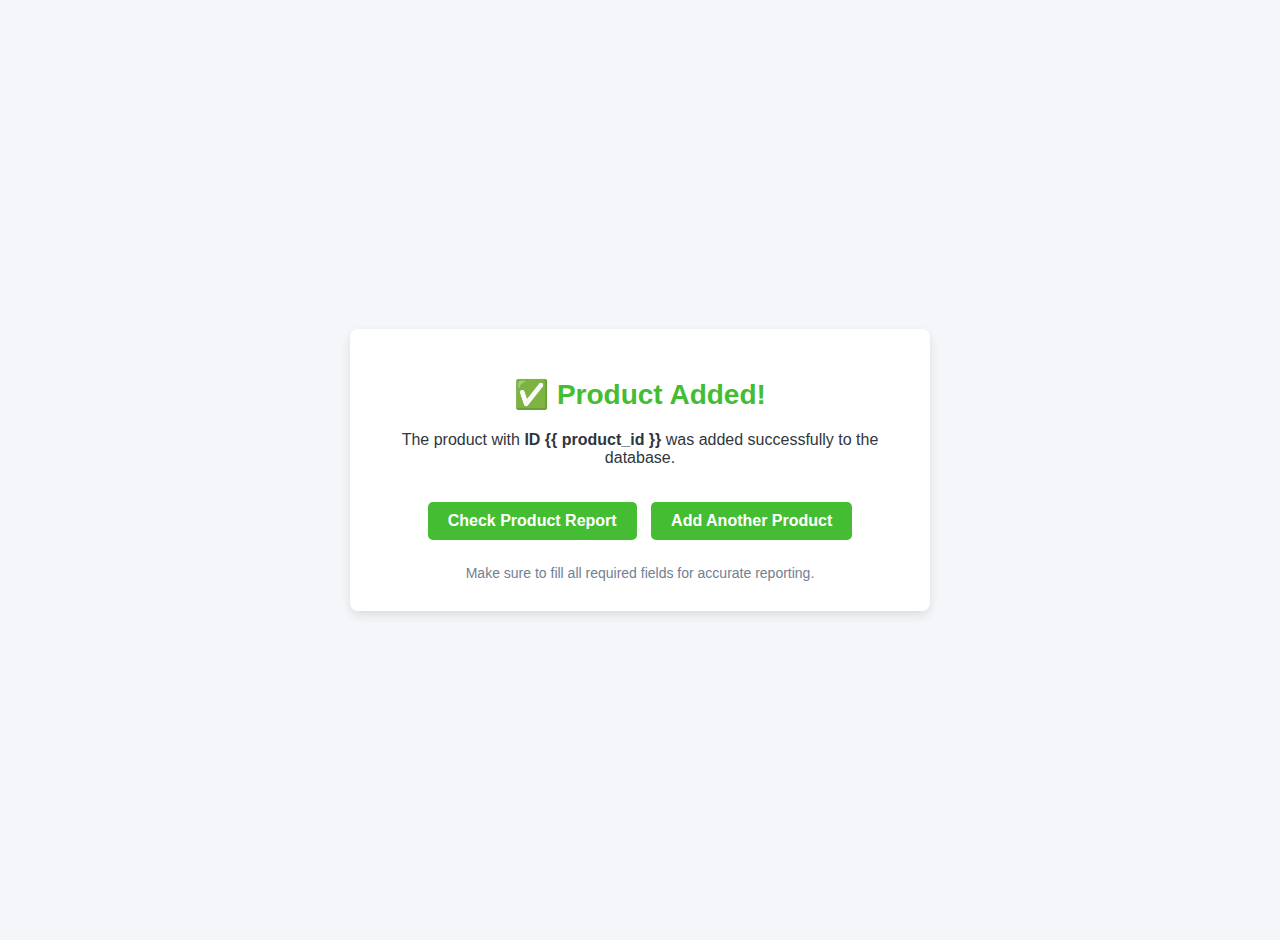
<file: templates/add_success.html>
<!DOCTYPE html>
<html lang="en">
<head>
  <meta charset="UTF-8">
  <meta name="viewport" content="width=device-width, initial-scale=1.0">
  <title>Product Added Successfully</title>
  <style>
    body {
      font-family: Arial, sans-serif;
      background-color: #f5f6fa;
      margin: 0;
      padding: 20px;
      display: flex;
      justify-content: center;
      align-items: center;
      min-height: 100vh;
    }

    .card {
      background-color: #fff;
      padding: 30px 40px;
      border-radius: 8px;
      box-shadow: 0 4px 10px rgba(0,0,0,0.1);
      text-align: center;
      max-width: 500px;
      width: 100%;
    }

    h1 {
      color: #44bd32;
      margin-bottom: 20px;
      font-size: 28px;
    }

    p {
      font-size: 16px;
      color: #2f3640;
      margin-bottom: 30px;
    }

    .btn {
      text-decoration: none;
      display: inline-block;
      padding: 10px 20px;
      margin: 5px;
      border-radius: 5px;
      background-color: #44bd32;
      color: #fff;
      font-weight: bold;
      transition: 0.3s;
    }

    .btn:hover {
      background-color: #4cd137;
    }

    .footer-note {
      margin-top: 20px;
      font-size: 14px;
      color: #718093;
    }
  </style>
</head>
<body>
  <div class="card">
    <h1>✅ Product Added!</h1>
    <p>The product with <strong>ID {{ product_id }}</strong> was added successfully to the database.</p>
    <a href="/check_product" class="btn">Check Product Report</a>
    <a href="/" class="btn">Add Another Product</a>
    <div class="footer-note">
      Make sure to fill all required fields for accurate reporting.
    </div>
  </div>
</body>
</html>
</file>
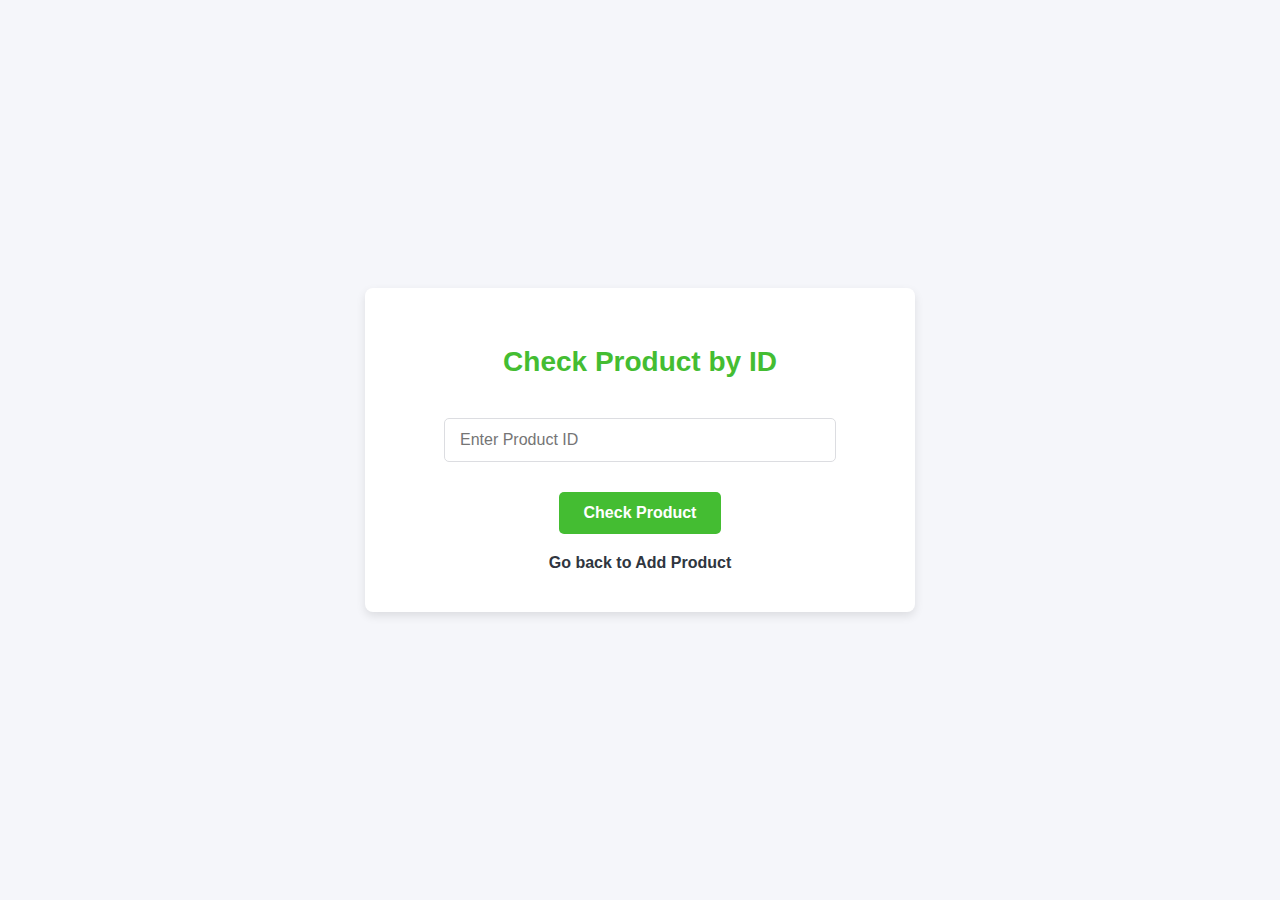
<file: templates/check_product.html>
<!doctype html>
<html lang="en">
<head>
  <meta charset="UTF-8">
  <meta name="viewport" content="width=device-width, initial-scale=1.0">
  <title>Check Product</title>
  <style>
    body {
      font-family: Arial, sans-serif;
      background-color: #f5f6fa;
      display: flex;
      justify-content: center;
      align-items: center;
      height: 100vh;
      margin: 0;
    }

    .form-card {
      background-color: #fff;
      padding: 40px 50px;
      border-radius: 8px;
      box-shadow: 0 4px 10px rgba(0,0,0,0.1);
      text-align: center;
      width: 100%;
      max-width: 450px;
    }

    h1 {
      color: #44bd32;
      margin-bottom: 25px;
      font-size: 28px;
    }

    input[type="text"] {
      width: 80%;
      padding: 12px 15px;
      margin: 15px 0;
      border: 1px solid #dcdde1;
      border-radius: 5px;
      font-size: 16px;
    }

    button {
      padding: 12px 25px;
      margin-top: 15px;
      border: none;
      border-radius: 5px;
      background-color: #44bd32;
      color: #fff;
      font-size: 16px;
      cursor: pointer;
      transition: 0.3s;
      font-weight: bold;
    }

    button:hover {
      background-color: #4cd137;
    }

    a {
      display: block;
      margin-top: 20px;
      color: #2f3640;
      text-decoration: none;
      font-weight: bold;
    }

    a:hover {
      color: #44bd32;
    }
  </style>
</head>
<body>
  <div class="form-card">
    <h1>Check Product by ID</h1>
    <form action="/check_product" method="post">
      <input type="text" name="productID" placeholder="Enter Product ID" required>
      <br>
      <button type="submit">Check Product</button>
    </form>
    <a href="/">Go back to Add Product</a>
  </div>
</body>
</html>
</file>
